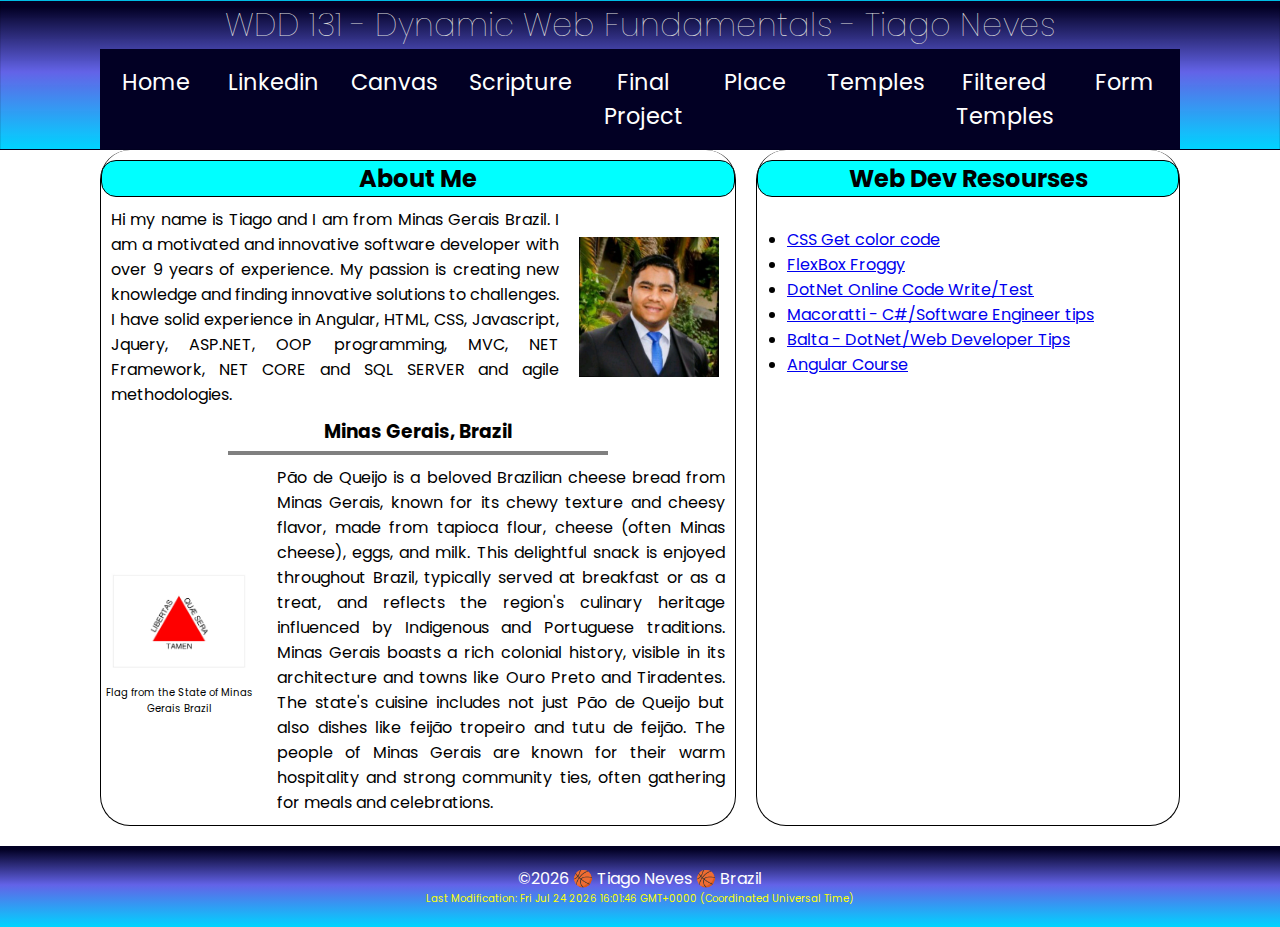
<file: index.html>
<!DOCTYPE html>
<html lang="en-US">

<head>
    <meta charset="utf-8">
    <meta name="viewport" content="width=device-width,initial-scale=1.0">
    <meta name="description"
        content="WDD 131 - Dynamic Web Fundamentals
        Tiago Neves Sousa
        Portifolio">
    <meta name="author" content="Tiago Neves Sousa">
    <link rel="stylesheet" href="styles/base.css">
    <link rel="preconnect" href="https://fonts.googleapis.com">
    <link rel="preconnect" href="https://fonts.gstatic.com" crossorigin>
    <link href="https://fonts.googleapis.com/css2?family=Noto+Serif:ital,wght@0,100..900;1,100..900&family=Oswald:wght@200..700&family=Poppins:ital,wght@0,400;1,100;1,700&family=Source+Code+Pro:ital,wght@0,200..900;1,200..900&display=swap" rel="stylesheet">
    
    <script defer src="scripts/getdates.js"></script>
    <title>WDD 131 - Dynamic Web Fundamentals - Tiago Neves</title>
</head>
<body>
    <header>
        <h1>WDD 131 - Dynamic Web Fundamentals - Tiago Neves</h1>
        
        <nav>
            <ul>
                <li><a href="index.html">Home</a></li>
                <li><a href="https://www.linkedin.com/in/tiago--neves/" target="_blank">Linkedin</a></li>
                <li><a href="https://byupw.instructure.com/"  target="_blank">Canvas</a></li>
                <li><a href="https://www.churchofjesuschrist.org/study/scriptures/bofm/1-ne/3?lang=eng&id=p7#p7"  target="_blank">Scripture</a></li>
                <li><a href="project/siteplan/siteplan.html">Final Project</a></li>
                <li><a href="place.html">Place</a></li>
                <li><a href="temples.html">Temples</a></li>
                <li><a href="filtered-temples.html">Filtered Temples</a></li>
                <li><a href="form.html">Form</a></li>
            </ul>
            
        </nav>
    </header>
    <main>
        <section class="card">
           <h2>About Me</h2>
            <div class="body-card">
                <div class="aboutme">
                    <p>
                        Hi my name is Tiago and I am from Minas Gerais Brazil.
                        I am a motivated and innovative software developer with over 9 years of experience. My passion is creating new knowledge and finding innovative solutions to challenges. 
                        I have solid experience in Angular, HTML, CSS, Javascript, Jquery, ASP.NET, OOP programming, MVC, NET Framework, NET CORE and SQL SERVER and agile methodologies.           
                     </p>
                     <img src="images/capa-perfil.webp" alt="Profile Picture"/>
                </div>
                <div class="myhomestate">
                    <h3>Minas Gerais, Brazil</h3>
                      <div class="line"></div> 
                        <div class="body">
                            <figure>
                                <img src="images/mg-br.webp" alt="Minas Gerais Brazilian State Flag">
                                <figcaption>Flag from the State of Minas Gerais Brazil</figcaption>
                            </figure>
                            
                                <p>
                                    Pão de Queijo is a beloved Brazilian cheese bread from Minas Gerais, known for its chewy texture and cheesy flavor, made from tapioca flour, cheese (often Minas cheese), eggs, and milk. This delightful snack is enjoyed throughout Brazil, typically served at breakfast or as a treat, and reflects the region's culinary heritage influenced by Indigenous and Portuguese traditions.
                                    Minas Gerais boasts a rich colonial history, visible in its architecture and towns like Ouro Preto and Tiradentes. The state's cuisine includes not just Pão de Queijo but also dishes like feijão tropeiro and tutu de feijão.
                                    The people of Minas Gerais are known for their warm hospitality and strong community ties, often gathering for meals and celebrations. 
                                </p>
                        </div>
                </div>
            </div>
        </section>
        <section class="card">
            <div class="head-card"><h2>Web Dev Resourses</h2></div>
            <div class="body-card-web-resources">
                <ul>
                    <li><a target="_blank" href="https://cssgradient.io/">CSS Get color code</a></li>
                    <li><a target="_blank" href="https://flexboxfroggy.com/">FlexBox Froggy</a></li>
                    <li><a target="_blank" href="https://dotnetfiddle.net/">DotNet Online Code Write/Test</a></li>
                    <li><a target="_blank" href="https://macoratti.com.br/">Macoratti - C#/Software Engineer tips</a></li>
                    <li><a target="_blank" href="https://balta.io/">Balta - DotNet/Web Developer Tips</a></li>
                    <li><a target="_blank" href="https://loiane.training/">Angular Course</a></li>
                </ul>
            </div>
        </section>
    </main>
    <footer>
        <p>©<span id="currentyear"></span> 🏀 Tiago Neves 🏀 Brazil</p>
        <div id="lastModified">Last Modification: </div>
    </footer>
</body>
</html>
</file>
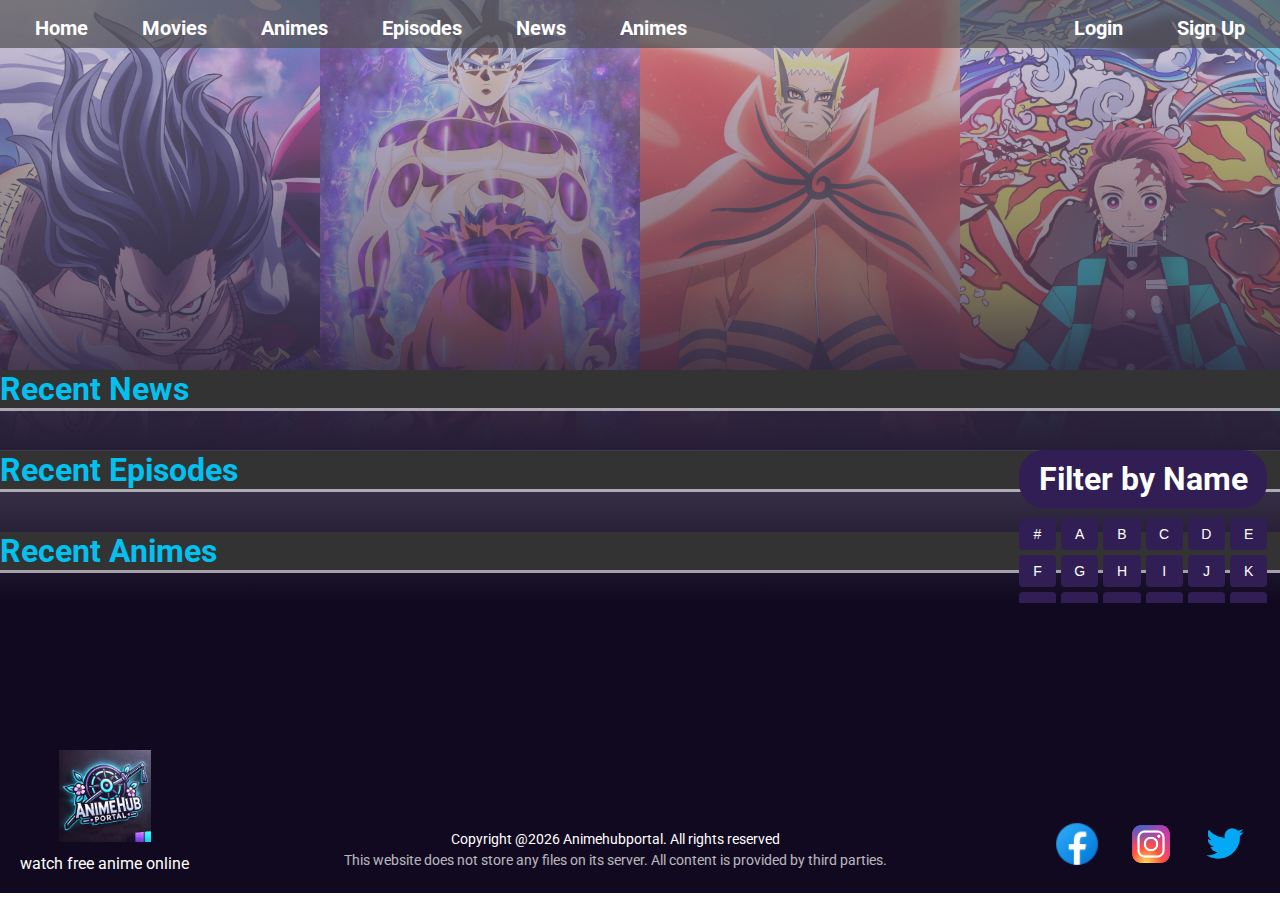
<file: project/index.html>
<!DOCTYPE html>
<html lang="en-US">

<head>
    <meta charset="utf-8">
    <meta name="viewport" content="width=device-width,initial-scale=1.0">
    <meta name="description" content="Anime Hub Portal">
    <meta name="author" content="Tiago Neves Sousa">
    <link rel="stylesheet" href="styles/base.css">
    <link rel="preconnect" href="https://fonts.googleapis.com">
    <link rel="preconnect" href="https://fonts.gstatic.com" crossorigin>
    <link
        href="https://fonts.googleapis.com/css2?family=Oswald:wght@200..700&family=Roboto:ital,wght@0,100..900;1,100..900&display=swap"
        rel="stylesheet">

    <meta property="og:title" content="Anime Hub Portal - Home">
    <meta property="og:description" content="Explore the ultimate Anime Hub Portal! Discover trending anime, watch trailers, and stay updated with the latest anime news.">
    <meta property="og:image" content="https://raw.githubusercontent.com/tiagorockman/wdd131/refs/heads/main/project/images/logo.webp">
    <meta property="og:url" content="https://tiagorockman.github.io/wdd131/project/index.html">
    <meta property="og:type" content="website">
    <meta property="og:site_name" content="Anime Hub Portal">

    <meta name="twitter:card" content="summary_large_image">
    <meta name="twitter:title" content="Anime Hub Portal - Home">
    <meta name="twitter:description" content="Your gateway to the anime universe! Stay updated with the latest anime news, watch trailers, and explore your favorite series.">
    <meta name="twitter:image" content="https://raw.githubusercontent.com/tiagorockman/wdd131/refs/heads/main/project/images/logo.webp">
    <meta name="twitter:site" content="@homeportalhub">
    <meta name="twitter:creator" content="@homeportalhub">

    <script type="module" src="scripts/base.js"></script>
    <title>Anime Hub Portal - Home</title>
</head>

<body>
    <header>
        <nav>
            <div class="nav-links">
                <ul class="navigation">
                    <li><a href="index.html">Home</a></li>
                    <li><a href="">Movies</a></li>
                    <li><a href="anime.html">Animes</a></li>
                    <li><a href="episodes.html">Episodes</a></li>
                    <li><a href="">News</a></li>
                    <li><a href="">Animes</a></li>
                </ul>

                <div class="auth-links">
                    <a href="" class="btn">Login</a>
                    <a href="" class="btn signup">Sign Up</a>
                </div>
            </div>
            <div class="hamburger" id="menu"></div>

            <div class="banner">
                <img id="banner1" src="images/banner1.jpg" alt="Banner 1">
                <img id="banner2" src="images/banner2.jpg" alt="Banner 2">
                <img id="banner3" src="images/banner3.jpg" alt="Banner 3">
            </div>
        </nav>
    </header>
    <main>
        <section class="content">
            <!-- RECENT NEWS -->
            <section class="recent-news">
                <h2>Recent News</h2>
                <div class="separator"></div>
                <div class="news-container">
                </div>
            </section>

            <!-- RECENT EPISODES -->
            <section class="recent-episodes">
                <h2>Recent Episodes</h2>
                <div class="separator"></div>
                <div class="episodes-container">
                </div>
            </section>

            <!-- RECENT ANIMES -->
            <section class="recent-animes">
                <h2>Recent Animes</h2>
                <div class="separator"></div>
                <div class="animes-container">
                </div>
            </section>

            <div class="filter-container">
                <h3>Filter by Name</h3>
                <div class="alphabet-nav">
                    <button>#</button>
                    <button>A</button>
                    <button>B</button>
                    <button>C</button>
                    <button>D</button>
                    <button>E</button>
                    <button>F</button>
                    <button>G</button>
                    <button>H</button>
                    <button>I</button>
                    <button>J</button>
                    <button>K</button>
                    <button>L</button>
                    <button>M</button>
                    <button>N</button>
                    <button>O</button>
                    <button>P</button>
                    <button>Q</button>
                    <button>R</button>
                    <button>S</button>
                    <button>T</button>
                    <button>U</button>
                    <button>V</button>
                    <button>W</button>
                    <button>X</button>
                    <button>Y</button>
                    <button>Z</button>
                </div>
            </div>
            
    </main>
    <footer>
        <div class="footer-container">
            <div class="footer-left">
                <img src="images/logo.webp" alt="Website Logo">
                <p>watch free anime online</p>
            </div>

            <div class="footer-center">
                <p>Copyright @<span id="currentyear"></span> Animehubportal. All rights reserved</p>
                <p class="disclaimer">This website does not store any files on its server. All content is provided by
                    third parties.</p>
            </div>

            <div class="footer-right">
                <a href="https://facebook.com" target="_blank">
                    <img loading="lazy" src="images/facebook.png" alt="Facebook">
                </a>
                <a href="https://instagram.com" target="_blank">
                    <img loading="lazy" src="images/insta.png" alt="Instagram">
                </a>
                <a href="https://twitter.com" target="_blank">
                    <img loading="lazy" src="images/x.png" alt="Twitter">
                </a>
            </div>
        </div>
    </footer>
    
</body>

</html>
</file>
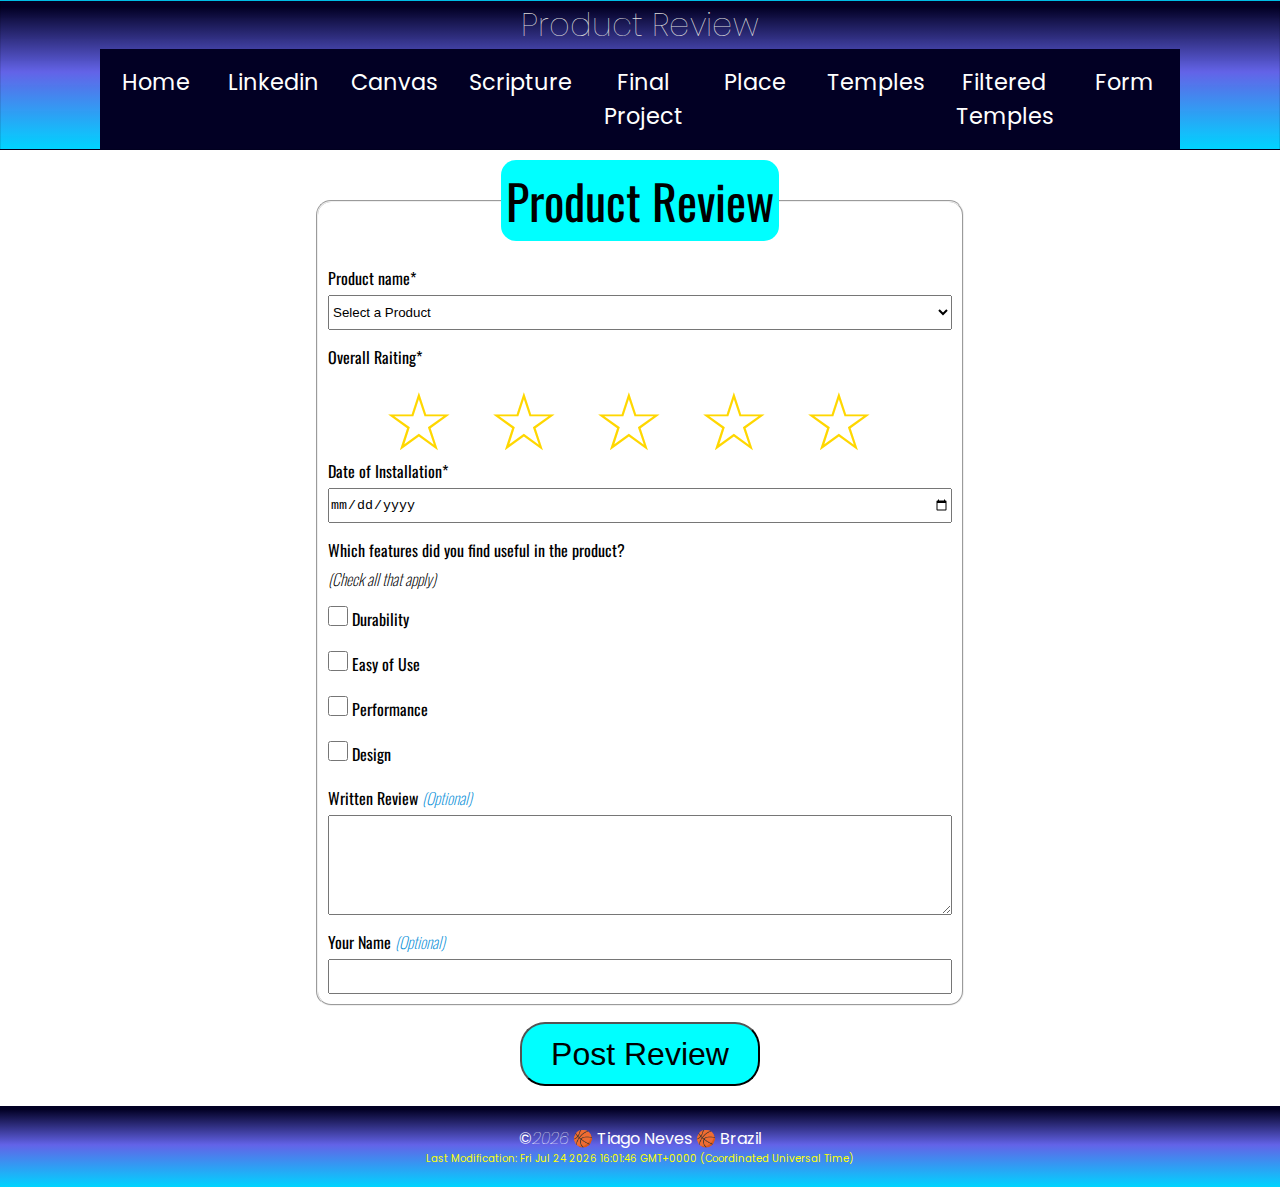
<file: form.html>
<!DOCTYPE html>
<html lang="en-US">

<head>
    <meta charset="utf-8">
    <meta name="viewport" content="width=device-width,initial-scale=1.0">
    <meta name="description"
        content="WDD 131 - Dynamic Web Fundamentals
        Tiago Neves Sousa
        Portifolio">
    <meta name="author" content="Tiago Neves Sousa">
    <link rel="stylesheet" href="styles/base.css">
    <link rel="stylesheet" href="styles/form.css">
    <link rel="preconnect" href="https://fonts.googleapis.com">
    <link rel="preconnect" href="https://fonts.gstatic.com" crossorigin>
    <link href="https://fonts.googleapis.com/css2?family=Noto+Serif:ital,wght@0,100..900;1,100..900&family=Oswald:wght@200..700&family=Poppins:ital,wght@0,400;1,100;1,700&family=Source+Code+Pro:ital,wght@0,200..900;1,200..900&display=swap" rel="stylesheet">
    
    <script defer src="scripts/getdates.js"></script>
    <script defer src="scripts/form.js"></script>
    <title>WDD 131 - Dynamic Web Fundamentals | Form - Tiago Neves</title>
</head>
<body>
    <header>
        <h1>Product Review</h1>
        <nav>
            <ul>
                <li><a href="index.html">Home</a></li>
                <li><a href="https://www.linkedin.com/in/tiago--neves/" target="_blank">Linkedin</a></li>
                <li><a href="https://byupw.instructure.com/"  target="_blank">Canvas</a></li>
                <li><a href="https://www.churchofjesuschrist.org/study/scriptures/bofm/1-ne/3?lang=eng&id=p7#p7"  target="_blank">Scripture</a></li>
                <li><a href="project/siteplan/siteplan.html">Final Project</a></li>
                <li><a href="place.html">Place</a></li>
                <li><a href="temples.html">Temples</a></li>
                <li><a href="filtered-temples.html">Filtered Temples</a></li>
                <li><a href="form.html">Form</a></li>
            </ul>
            
        </nav>
    </header>
    <main>
        <div id="container-form">
            <form method="get" action="review.html" class="form1">
                <fieldset>
                    <legend>Product Review</legend>
                    <label for="product-name">Product name*</label>
                    <select name="product-name" id="product-name" tabindex="1" required>
                        <option disabled selected value="">Select a Product</option>
                        <!--We are going to add more through Javascript-->
                    </select>
                    <label>Overall Raiting*</label>
                    <div class="stars">
                        <input tabindex="2" type="radio" id="fivestars" name="stars" value="1" required>
                        <label tabindex="2"  for="fivestars"></label>
                        <input tabindex="2" type="radio" id="fourstars" name="stars" value="1" required>
                        <label tabindex="2" for="fourstars"></label>
                        <input tabindex="2" type="radio" id="threestars" name="stars" value="1" required>
                        <label tabindex="2" for="threestars"></label>
                        <input tabindex="2" type="radio" id="twostars" name="stars" value="1" required>
                        <label tabindex="2" for="twostars"></label>
                        <input tabindex="2" type="radio" id="onestar" name="stars" value="1" required>
                        <label tabindex="2" for="onestar"></label>
                    </div>
                    <label for="date-of-installation">Date of Installation*</label>
                    <input tabindex="3" type="date" name="date-of-installation" id="date-of-installation" required>
                    <label>Which features did you find useful in the product?</label>
                    <span>(Check all that apply)</span>
                    <label><input tabindex="4" type="checkbox" name="durability" value="yes"> Durability</label>
                    <label><input tabindex="4" type="checkbox" name="easy-of-use" value="yes"> Easy of Use</label>
                    <label><input tabindex="4" type="checkbox" name="performance" value="yes"> Performance</label>
                    <label><input tabindex="4" type="checkbox" name="design" value="yes"> Design</label>
                    <label for="written-review">Written Review <span class="optional"></span></label>
                    <textarea tabindex="5" id="written-review" name="written-review"></textarea>

                    <label for="user-name">Your Name <span class="optional"></span></label>
                    <input tabindex="5" type="text" id="user-name" name="user-name">
                </fieldset>
                <div class="submit-button">
                    <input tabindex="6" type="submit" value="Post Review">
                </div>
            </form>

        </div>
    </main>
    <footer>
        <p>©<span id="currentyear"></span> 🏀 Tiago Neves 🏀 Brazil</p>
        <div id="lastModified">Last Modification: </div>
    </footer>
</body>
</html>
</file>
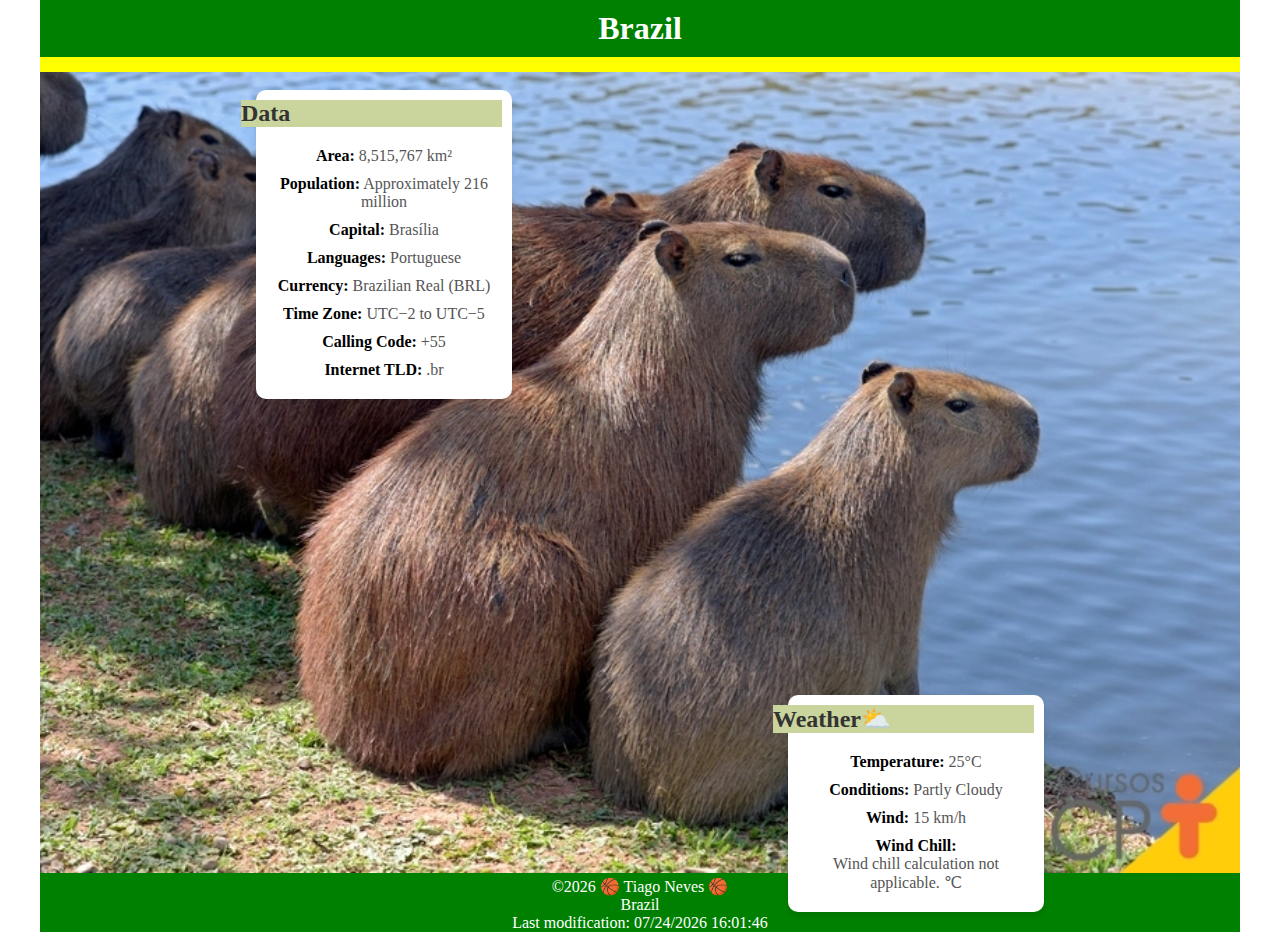
<file: place.html>
<!DOCTYPE html>
<html lang="en-US">

<head>
    <meta charset="utf-8">
    <meta name="viewport" content="width=device-width,initial-scale=1.0">
    <meta name="description"
        content="WDD 131 - Dynamic Web Fundamentals
        Tiago Neves Sousa
        Place">
    <meta name="author" content="Tiago Neves Sousa">
    <link rel="stylesheet" href="styles/place.css">
    <link rel="stylesheet" href="styles/place_large.css">
    <link rel="preconnect" href="https://fonts.googleapis.com">
    <link rel="preconnect" href="https://fonts.gstatic.com" crossorigin>
    <link href="https://fonts.googleapis.com/css2?family=Noto+Serif:ital,wght@0,100..900;1,100..900&family=Oswald:wght@200..700&family=Poppins:ital,wght@0,400;1,100;1,700&family=Source+Code+Pro:ital,wght@0,200..900;1,200..900&display=swap" rel="stylesheet">
    
    <script defer src="scripts/place.js"></script>
    <title>WDD 131 - Dynamic Web Fundamentals - Tiago Neves</title>
</head>
<body>
    <header>
        <div>
            <h1>Brazil</h1>
        </div>
    </header>
    <main>
        <section class="hero">
            
            <picture>
                <source media="(min-width: 1000px)" srcset="images/place-page/capivara-large.webp">
  
              <img src="images/place-page/capivara-small.webp" alt="Capibara">
              </picture>
        </section>
        <section class="data">
            <div class="card-data">
                <h2>Data</h2>
               
                <div class="data-item"><span>Area:</span> 8,515,767 km²</div>
                <div class="data-item"><span>Population:</span> Approximately 216 million</div>
                <div class="data-item"><span>Capital:</span> Brasília</div>
                <div class="data-item"><span>Languages:</span> Portuguese</div>
                <div class="data-item"><span>Currency:</span> Brazilian Real (BRL)</div>
                <div class="data-item"><span>Time Zone:</span> UTC−2 to UTC−5</div>
                <div class="data-item"><span>Calling Code:</span> +55</div>
                <div class="data-item"><span>Internet TLD:</span> .br</div>
              </div>
              <div class="card-data wheather-card">
                <h2>Weather</h2>
                <div class="weather">
                    <img src="images/place-page/weather.svg" alt="Weather">
                </div>
                <div class="data-item"><span>Temperature:</span> 25°C</div>
                <div class="data-item"><span>Conditions:</span> Partly Cloudy</div>
                <div class="data-item"><span>Wind:</span> 15 km/h</div>
                <div class="data-item"><span>Wind Chill:</span><p id="windchill"></p></div>
              </div>
        </section>
    </main>
    <footer>
        <p>©<span id="currentyear"></span> 🏀 Tiago Neves 🏀</p> 
        <p>Brazil</p>
        <div id="lastmodified">Last Modification: </div>
    </footer>
</body>
</html>
</file>
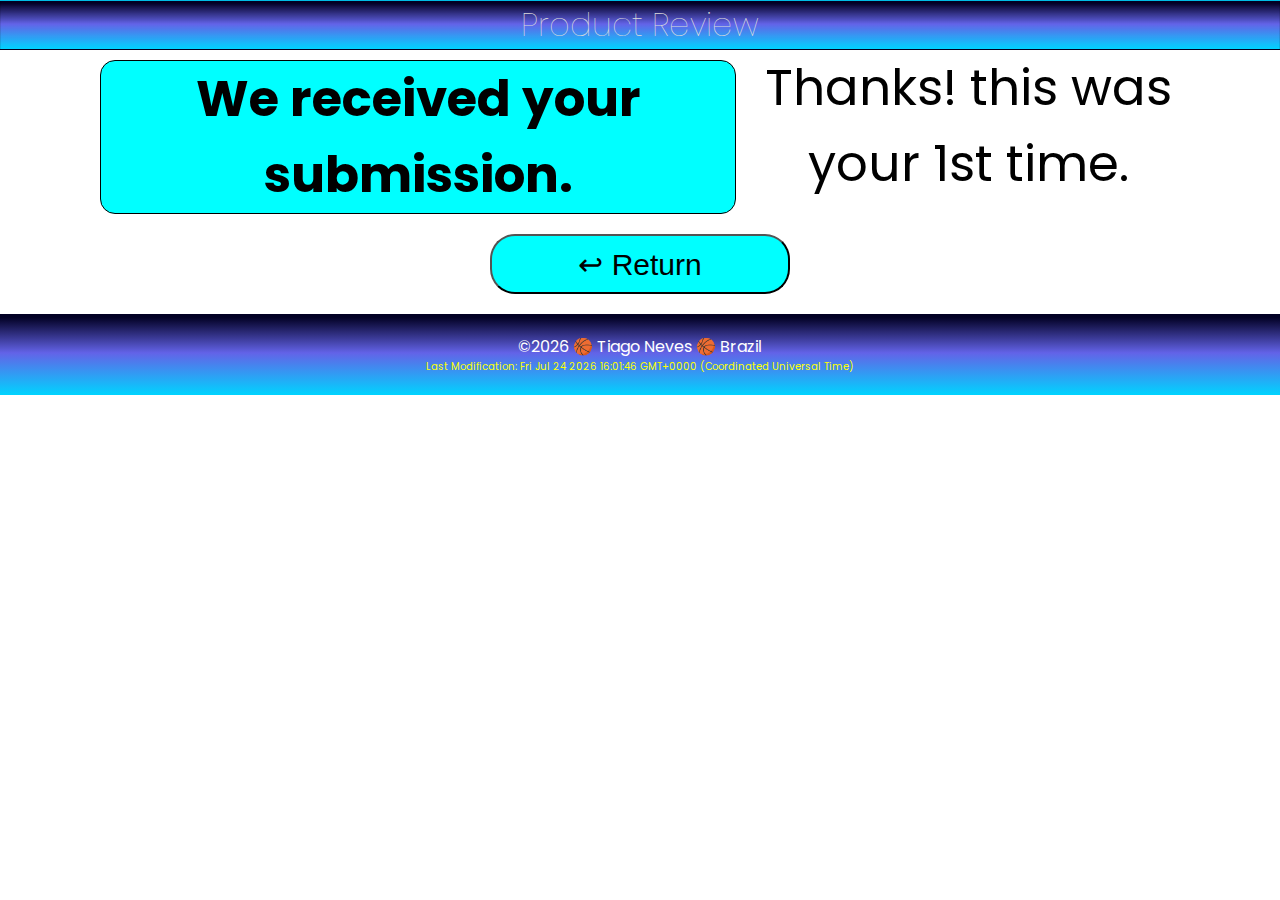
<file: review.html>
<!DOCTYPE html>
<html lang="en-US">

<head>
    <meta charset="utf-8">
    <meta name="viewport" content="width=device-width,initial-scale=1.0">
    <meta name="description"
        content="WDD 131 - Dynamic Web Fundamentals
        Tiago Neves Sousa
        Portifolio">
    <meta name="author" content="Tiago Neves Sousa">
    <link rel="stylesheet" href="styles/base.css">
    <link rel="stylesheet" href="styles/review.css">
    <link rel="preconnect" href="https://fonts.googleapis.com">
    <link rel="preconnect" href="https://fonts.gstatic.com" crossorigin>
    <link href="https://fonts.googleapis.com/css2?family=Noto+Serif:ital,wght@0,100..900;1,100..900&family=Oswald:wght@200..700&family=Poppins:ital,wght@0,400;1,100;1,700&family=Source+Code+Pro:ital,wght@0,200..900;1,200..900&display=swap" rel="stylesheet">
    
    <script defer src="scripts/getdates.js"></script>
    <script defer src="scripts/review.js"></script>
    <title>WDD 131 - Dynamic Web Fundamentals | Review Feedback - Tiago Neves</title>
</head>
<body>
    <header>
        <h1>Product Review</h1>
    </header>
    <main>
        <section class="result-message">
            <h2>We received your submission.</h2>
            <p id="count"></p>
        </section>
        <section class="button-return"> 
            <a href="form.html">
                <button action>↩ Return</button>
            </a>
        </section>
    </main>
    <footer>
        <p>©<span id="currentyear"></span> 🏀 Tiago Neves 🏀 Brazil</p>
        <div id="lastModified">Last Modification: </div>
    </footer>
</body>
</html>
</file>
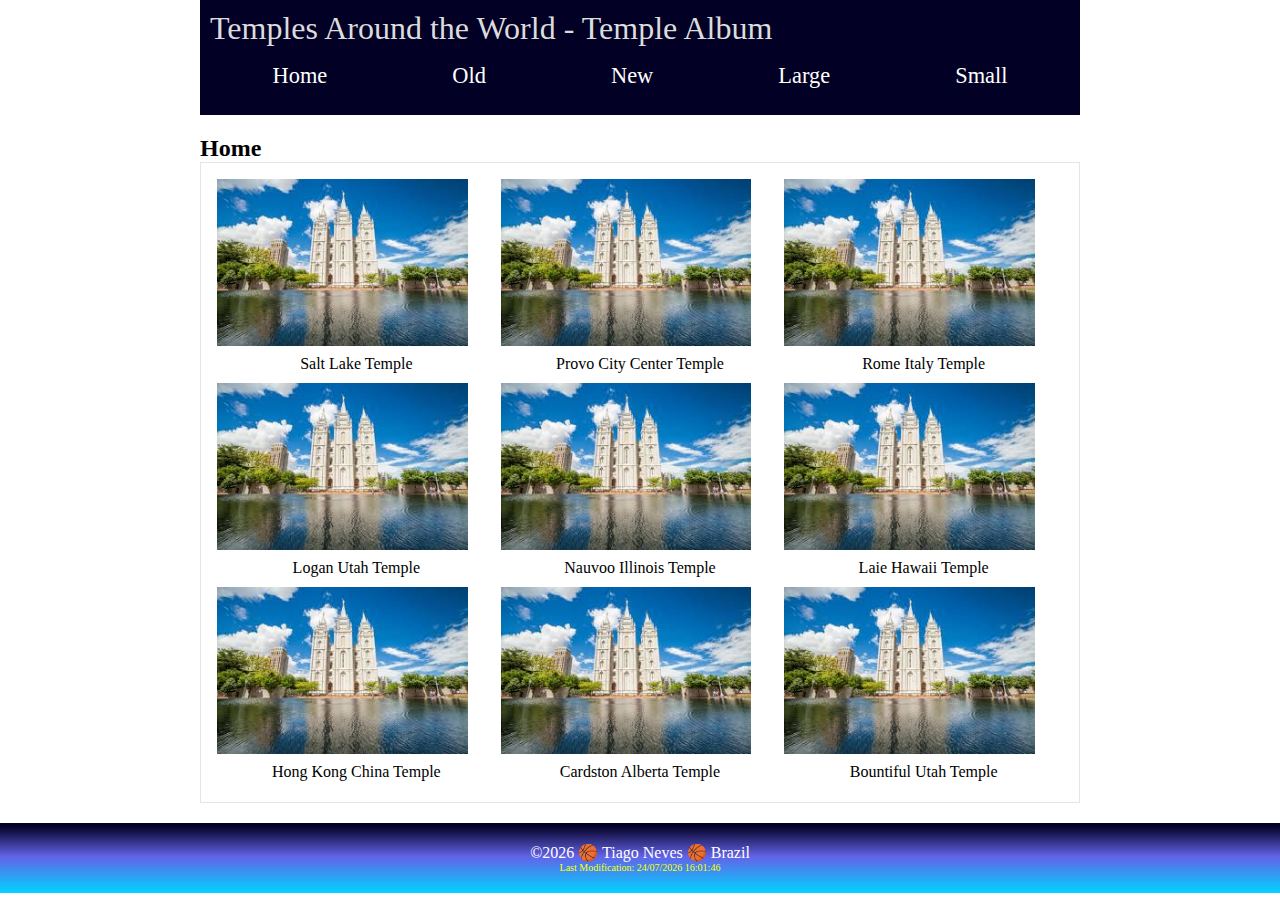
<file: temples.html>
<!DOCTYPE html>
<html lang="en-US">
<head>
    <meta charset="utf-8">
    <meta name="viewport" content="width=device-width,initial-scale=1.0">
    <title>WDD 131 - Dynamic Web Fundamentals - Temples Around the World</title>
    <meta name="description" content="WDD 131 - Temples of The Church of Jesus Christ of Latter Day Saints around the World.">
    <meta name="author" content="Tiago Neves Sousa">
    <link rel="preconnect" href="https://fonts.googleapis.com">
    <link rel="preconnect" href="https://fonts.gstatic.com" crossorigin>
    <link href="https://fonts.googleapis.com/css2?family=Roboto&display=swap" rel="stylesheet">
    <link rel="stylesheet" href="styles/temples.css">
    <link rel="stylesheet" href="styles/temples-large.css">
    <script defer src="scripts/temples.js"></script>
</head>
<body>
    <header>
        <h1>Temples Around the World - Temple Album</h1>
        <button type="button" id="menu"></button>
            <nav>
                <ul class="navigation">
                    <li><a href="/temples.html" class="active">Home</a></li>
                    <li><a href="" target="_blank">Old</a></li>
                    <li><a href="" target="_blank">New</a></li>
                    <li><a href="" target="_blank">Large</a></li>
                    <li><a href="" target="_blank">Small</a></li>
                </ul>
                
            </nav>
    </header>
    <main>
        <h2>Home</h2>
        <section class="album">     
        <figure>
            <img src="images/temple.jfif" alt="Salt Lake Temple">
            <figcaption>Salt Lake Temple</figcaption>
          </figure>
          
          <figure>
            <img src="images/temple.jfif" alt="Provo City Center Temple">
            <figcaption>Provo City Center Temple</figcaption>
          </figure>
          
          <figure>
            <img src="images/temple.jfif" alt="Rome Italy Temple">
            <figcaption>Rome Italy Temple</figcaption>
          </figure>
          
          <figure>
            <img src="images/temple.jfif" alt="Logan Utah Temple">
            <figcaption>Logan Utah Temple</figcaption>
          </figure>
          
          <figure>
            <img src="images/temple.jfif" alt="Nauvoo Illinois Temple">
            <figcaption>Nauvoo Illinois Temple</figcaption>
          </figure>
          
          <figure>
            <img src="images/temple.jfif" alt="Laie Hawaii Temple">
            <figcaption>Laie Hawaii Temple</figcaption>
          </figure>
          
          <figure>
            <img src="images/temple.jfif" alt="Hong Kong China Temple">
            <figcaption>Hong Kong China Temple</figcaption>
          </figure>
          
          <figure>
            <img src="images/temple.jfif" alt="Cardston Alberta Temple">
            <figcaption>Cardston Alberta Temple</figcaption>
          </figure>
          
          <figure>
            <img src="images/temple.jfif" alt="Bountiful Utah Temple">
            <figcaption>Bountiful Utah Temple</figcaption>
          </figure>
        </section>
    </main>
    <footer> 
        <p>©<span id="currentyear"></span> 🏀 Tiago Neves 🏀 Brazil</p>
        <div id="lastModified">Last Modification: </div>
    </footer>
</body>
</html>
</file>
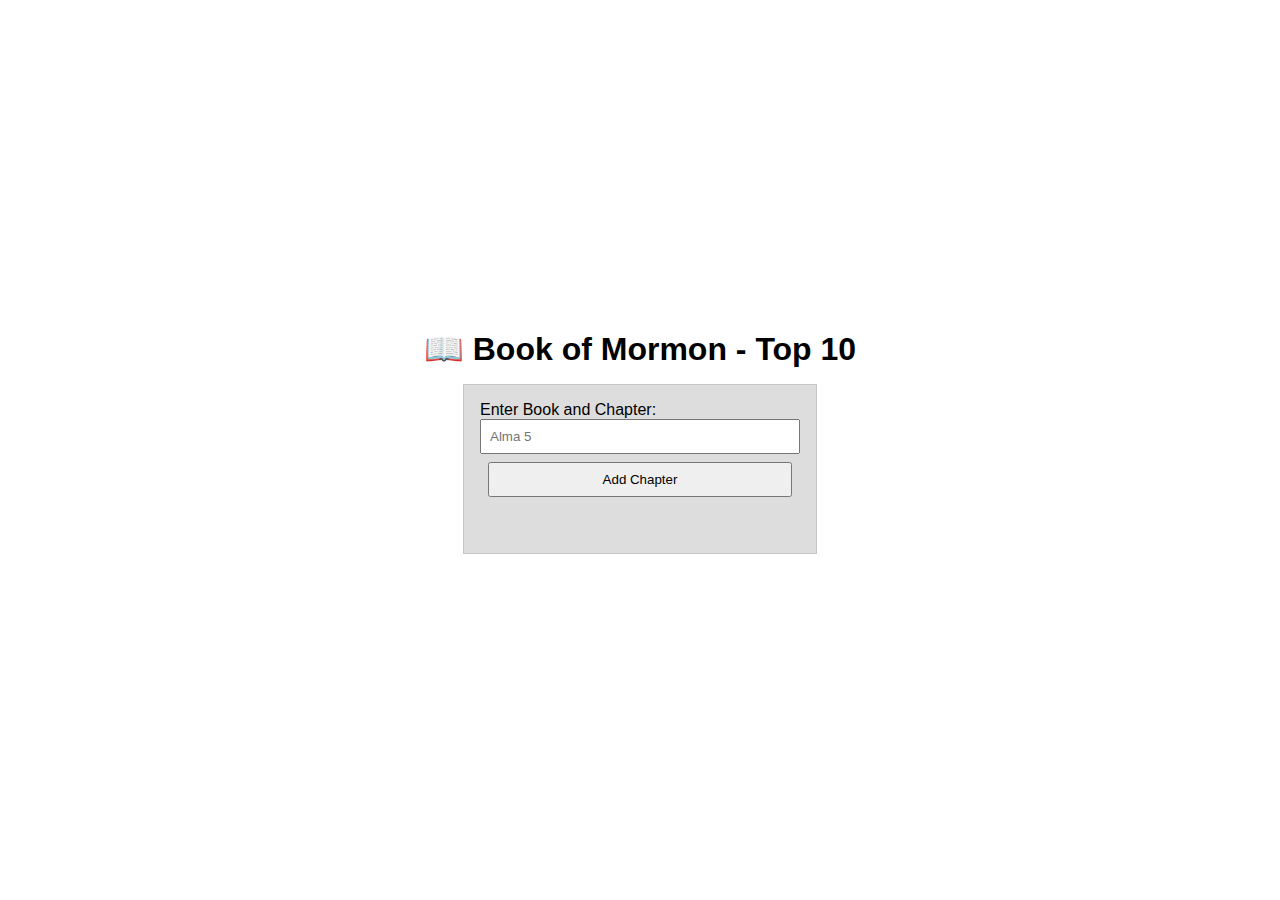
<file: week02/bom.html>
<!DOCTYPE html>
<html lang="en-US">
<head>
    <meta charset="utf-8">
    <meta name="viewport" content="width=device-width,initial-scale=1.0">
    <title>WDD 131 - Dynamic Web Fundamentals - Book of Mormon Top 10</title>
    <meta name="description" content="WDD 131 - DOM manage Activity.">
    <meta name="author" content="Tiago Neves Sousa">
    <link rel="preconnect" href="https://fonts.googleapis.com">
    <link rel="preconnect" href="https://fonts.gstatic.com" crossorigin>
    <link href="https://fonts.googleapis.com/css2?family=Roboto&display=swap" rel="stylesheet">
    <link rel="stylesheet" href="styles/bom.css">
    <script defer src="scripts/bom.js"></script>
</head>
<body>
    <header>
        <h1>📖 Book of Mormon - Top 10</h1>
    </header>
    <main>
        <label for="favchap">Enter Book and Chapter: </label>
        <input type="text" id="favchap" placeholder="Alma 5">
        <button type="submit">Add Chapter</button>
        <ul id="list"></ul>
    </main>
    <footer></footer>
</body>
</html>
</file>
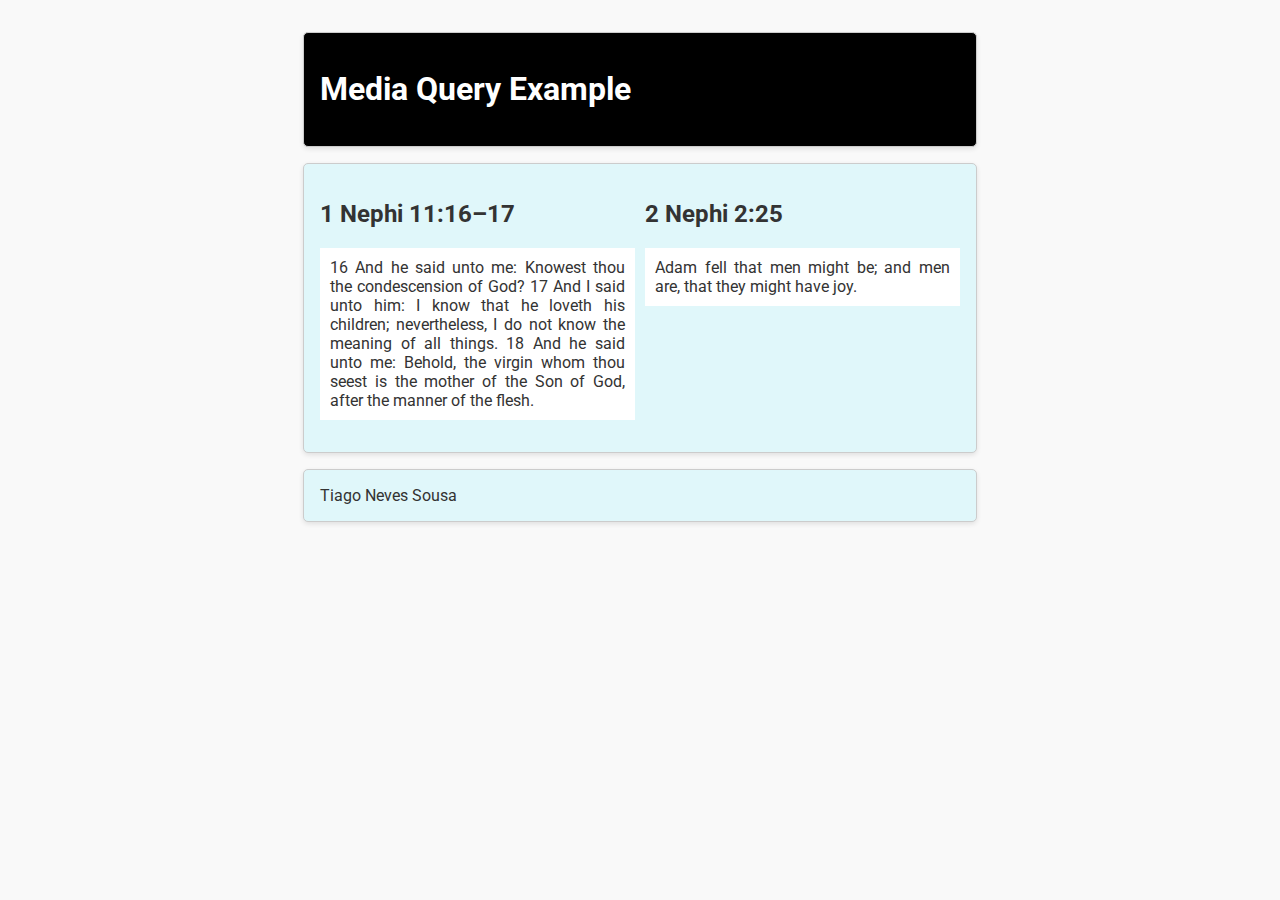
<file: week02/media-query.html>
<!DOCTYPE html>
<html lang="en-US">

<head>
    <meta charset="utf-8">
    <meta name="viewport" content="width=device-width,initial-scale=1.0">
    <title>WDD 131 - Dynamic Web Fundamentals - Media Query Example</title>
    <meta name="description" content="WDD 131 - Media Query Learning Activity example page.">
    <meta name="author" content="Tiago Neves Sousa">
    <link rel="preconnect" href="https://fonts.googleapis.com">
    <link rel="preconnect" href="https://fonts.gstatic.com" crossorigin>
    <link href="https://fonts.googleapis.com/css2?family=Roboto&display=swap" rel="stylesheet">
    <link rel="stylesheet" href="styles/media-query.css">
    <link rel="stylesheet" href="styles/media-query-large.css">
</head>
<body>
    <header>
        <h1>Media Query Example</h1>
    </header>
    <main>
        <section>
            <h2>1 Nephi 11:16–17</h2>
            <p>16 And he said unto me: Knowest thou the condescension of God? 17 And I said unto him: I know that he loveth his children; nevertheless, I do not know the meaning of all things. 18 And he said unto me: Behold, the virgin whom thou seest is the mother of the Son of God, after the manner of the flesh.</p>
        </section>
        <section>
            <h2>2 Nephi 2:25</h2>
            <p>Adam fell that men might be; and men are, that they might have joy.</p>
        </section>
    </main>
    <footer>Tiago Neves Sousa</footer>
</body>
</html>
</file>
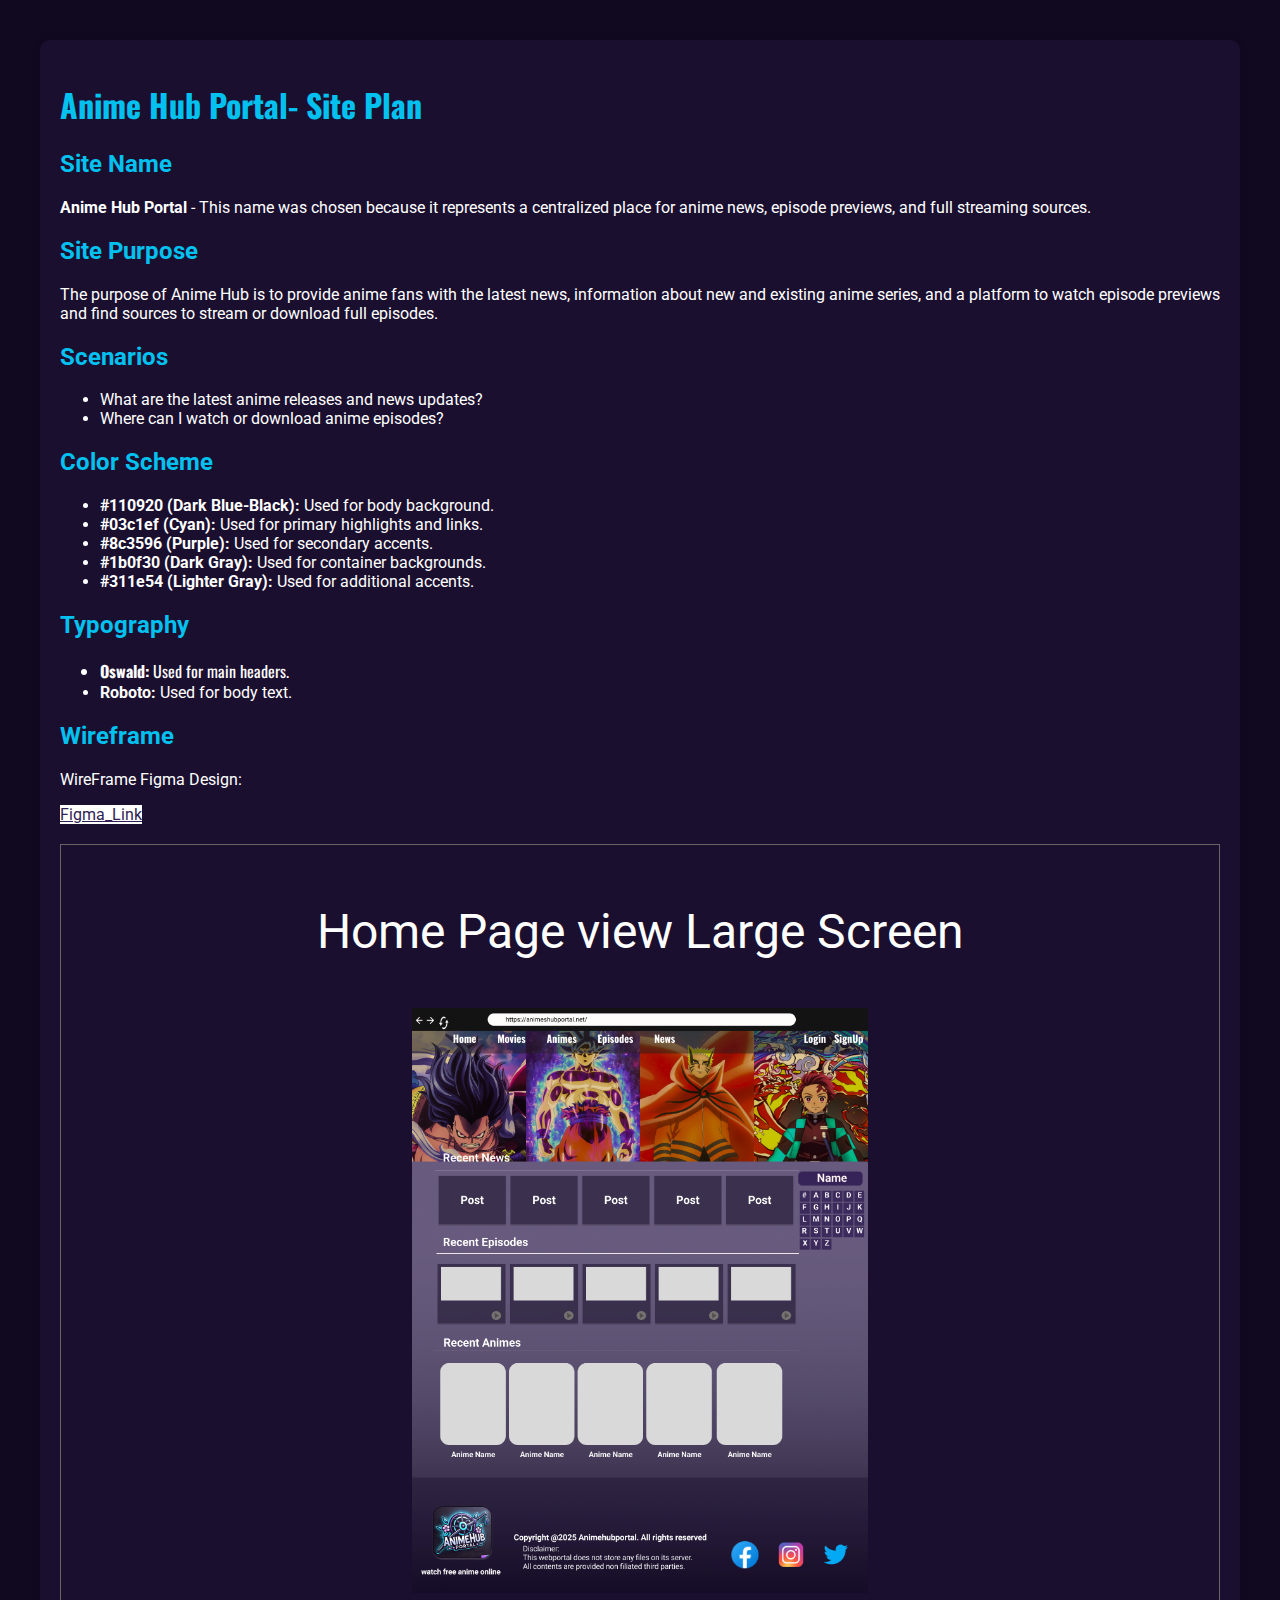
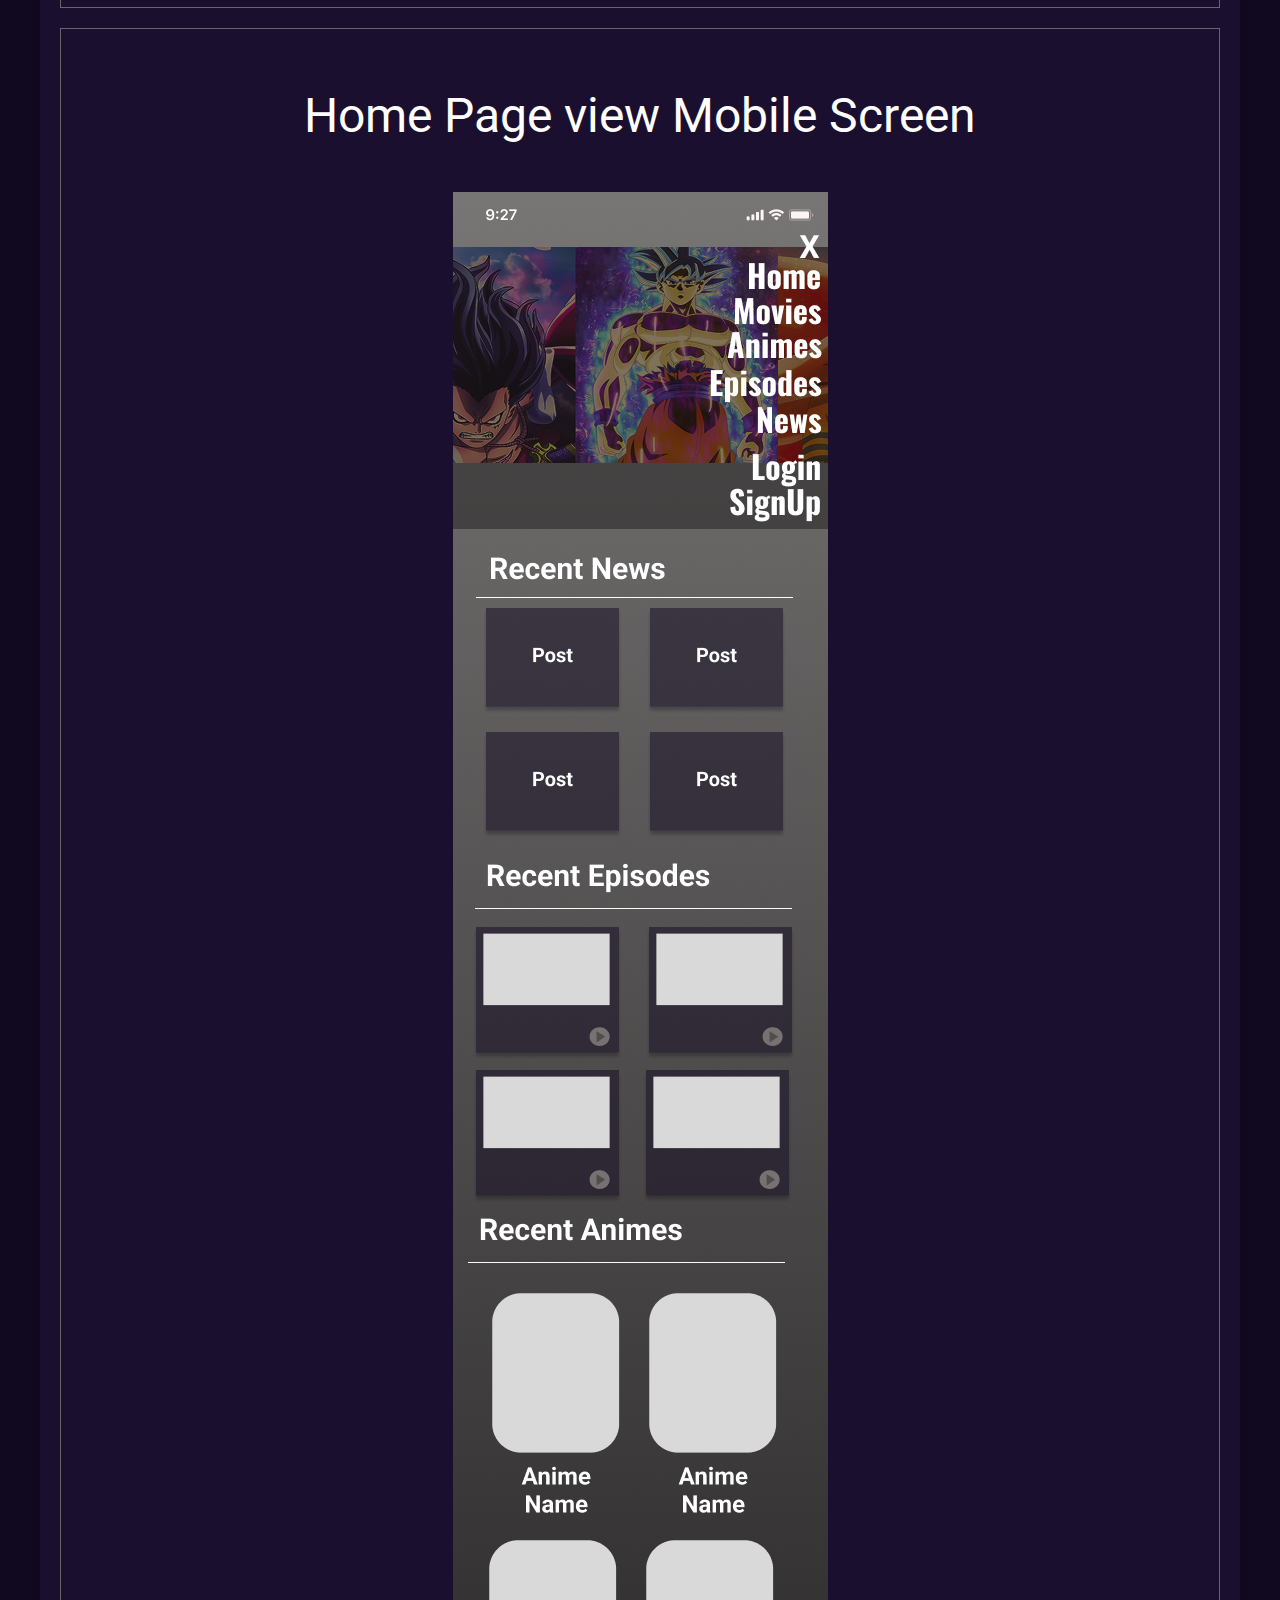
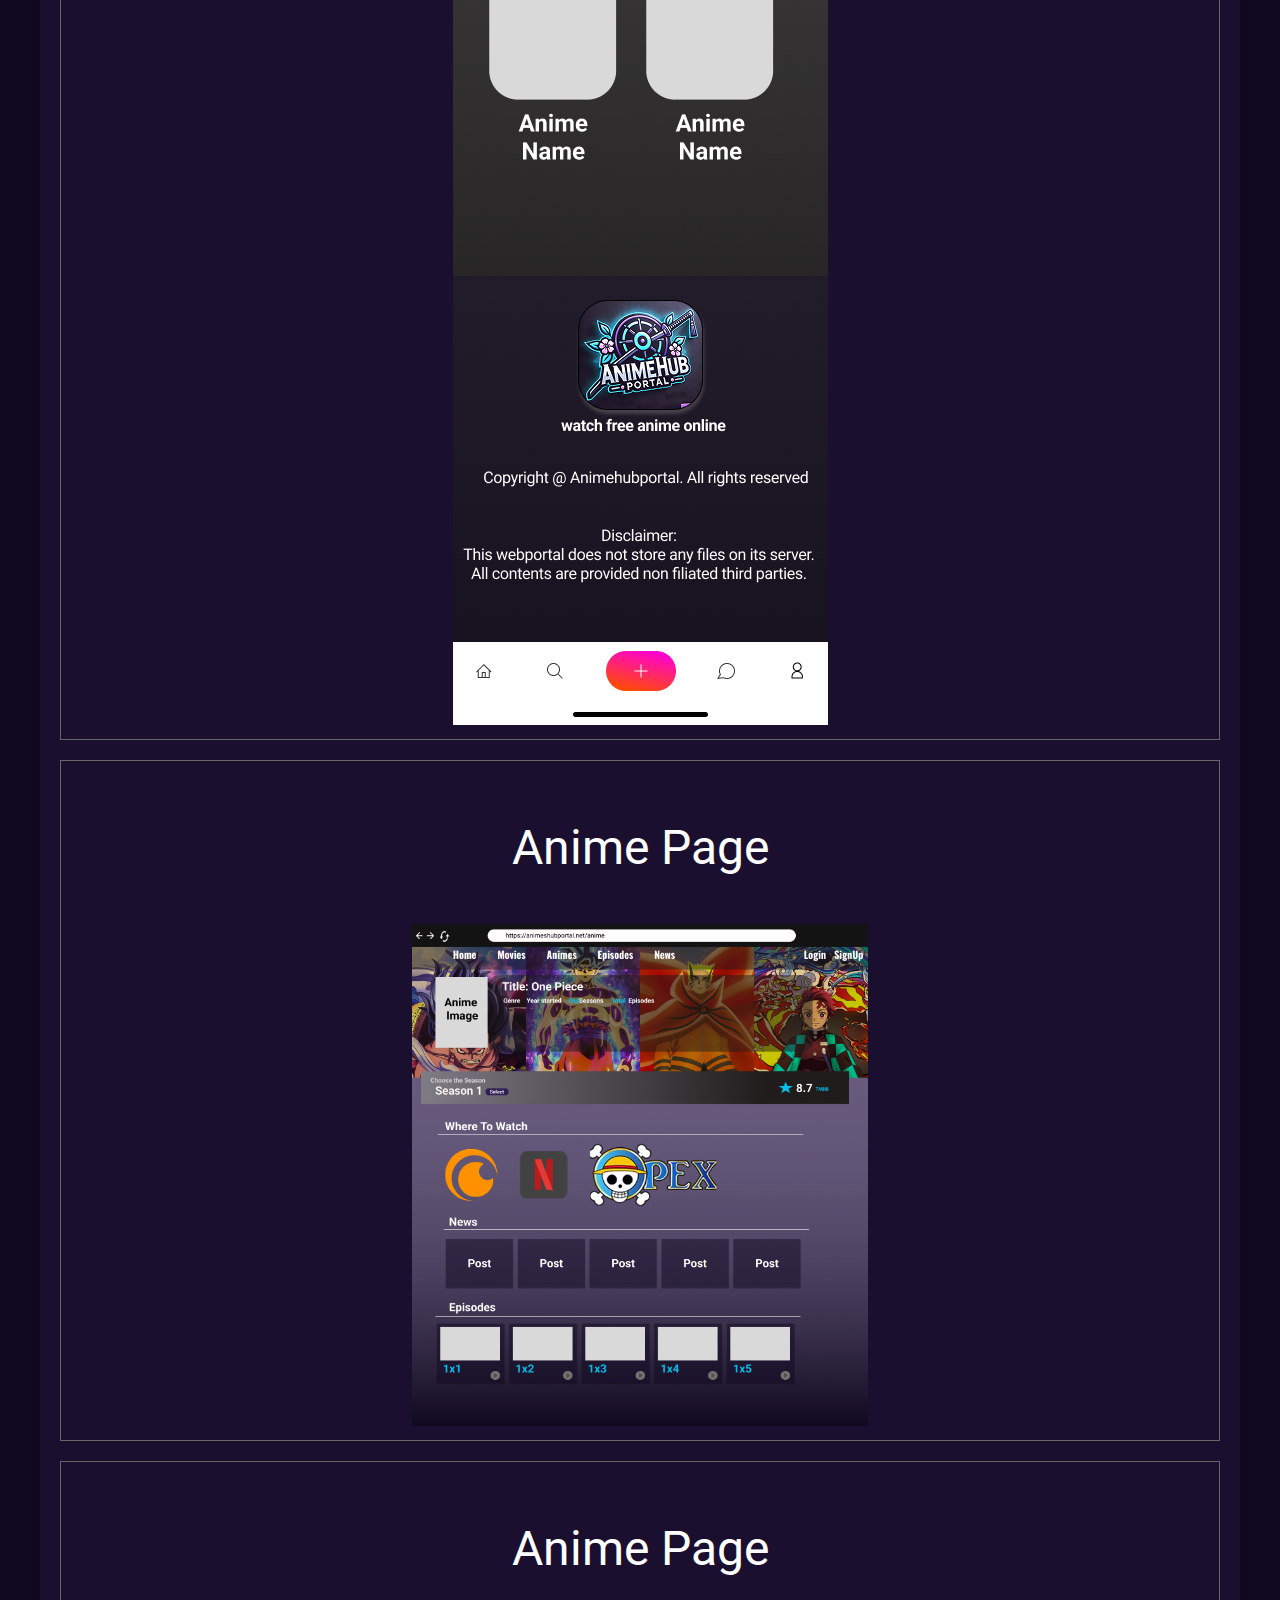
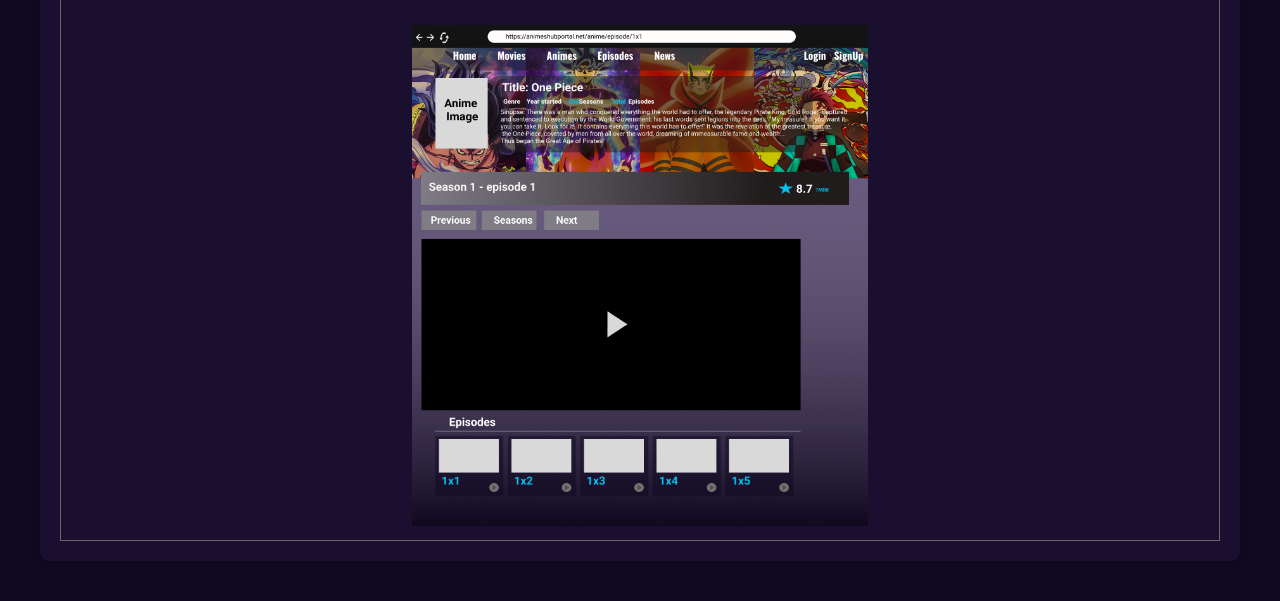
<file: project/siteplan/siteplan.html>
<!DOCTYPE html>
<html lang="en-US">
<head>
    <meta charset="utf-8">
    <meta name="viewport" content="width=device-width,initial-scale=1.0">
    <title>Anime Hub Portal - Site Plan</title>
    <meta name="description" content="Siteplan WebPage about Animes">
    <meta name="author" content="Tiago Neves Sousa">
    <link rel="preconnect" href="https://fonts.googleapis.com">
    <link rel="preconnect" href="https://fonts.gstatic.com" crossorigin>
    <link href="https://fonts.googleapis.com/css2?family=Oswald:wght@200..700&family=Roboto:ital,wght@0,100..900;1,100..900&display=swap" rel="stylesheet">

    <link rel="stylesheet" href="styles/siteplan.css">
</head>
<body>
    <div class="container">
        <h1>Anime Hub Portal- Site Plan</h1>
        
        <h2>Site Name</h2>
        <p><strong>Anime Hub Portal</strong> - This name was chosen because it represents a centralized place for anime news, episode previews, and full streaming sources.</p>
        
        <h2>Site Purpose</h2>
        <p>The purpose of Anime Hub is to provide anime fans with the latest news, information about new and existing anime series, and a platform to watch episode previews and find sources to stream or download full episodes.</p>
        
        <h2>Scenarios</h2>
        <ul>
            <li>What are the latest anime releases and news updates?</li>
            <li>Where can I watch or download anime episodes?</li>
        </ul>
        
        <h2>Color Scheme</h2>
        <ul>
            <li><strong>#110920 (Dark Blue-Black):</strong> Used for body background.</li>
            <li><strong>#03c1ef (Cyan):</strong> Used for primary highlights and links.</li>
            <li><strong>#8c3596 (Purple):</strong> Used for secondary accents.</li>
            <li><strong>#1b0f30 (Dark Gray):</strong> Used for container backgrounds.</li>
            <li><strong>#311e54 (Lighter Gray):</strong> Used for additional accents.</li>
        </ul>
        
        <h2>Typography</h2>
        <ul>
            <li class="oswald"><strong>Oswald:</strong> Used for main headers.</li>
            <li class="roboto"><strong>Roboto:</strong> Used for body text.</li>
        </ul>
        
        <h2>Wireframe</h2>
        <p>WireFrame Figma Design:</p>
        <a href="https://www.figma.com/design/rlLUp1iX4RuxYra5gw3lQ1/Wireframe-Prototype-Animehubportal?node-id=0-1&t=itUXVbrDgIjfPpsI-1">Figma_Link</a>
        <div class="wireframe">
            <p>Home Page view Large Screen</p>
            <img alt="home" src="images/home.png" loading="lazy">
        </div>
        <div class="wireframe">
            <p>Home Page view Mobile Screen</p>
            <img alt="home" src="images/home-mobile.png" loading="lazy">
        </div>
        <div class="wireframe">
            <p>Anime Page</p>
            <img alt="anime" src="images/Animes-page.png" loading="lazy">
        </div>
        <div class="wireframe">
            <p>Anime Page</p>
            <img alt="watch" src="images/Anime-watch.png" loading="lazy">
        </div>
    </div>
</body>
</html>
</file>
<file: styles/base.css>
* {
    margin: 0;
    padding: 0;
    box-sizing: border-box;
}

:root {
    --primary-color: rgb(2, 0, 36);
    --primary-hover-color: #088fd8;
    --secondary-color: #FCBF49;
    --accent1-color: #EAE2B7;
    --accent2-color: #F77F00;

    --heading-font: "Poppins", serif;
    --paragraph-font: 'Oswald', sans-serif;

    --nav-background-color: rgb(2, 0, 36);
    --nav-link-color: White;
    --nav-hover-link-color: #FCBF49;
    --nav-hover-background-color: #eae2b7;
    --max-width: 1080px
}

body {
    font-family: var(--heading-font);
    font-weight: 400;
    margin: 0 auto;
}


h1 {
    font-weight: 100;
}

header {
    background: rgb(2, 0, 36);
    background: linear-gradient(180deg, rgba(2, 0, 36, 1) 4%, rgba(97, 97, 231, 0.9864320728291317) 48%, rgba(0, 212, 255, 1) 100%);
    border: 1px solid rgb(0 0 0 / 0.1);
    margin: 0 auto;
    text-align: center;
}

header h1{
    color: gainsboro;
}

header,
main {
    margin: 0 auto;
}

nav {
    background-color: var(--nav-background-color);
    max-width: var(--max-width);
    margin: 0 auto;
}

nav a {
    display: block;
    color: var(--nav-link-color);
    text-decoration: none;
    padding: 1rem;
    text-align: center;
    font-size: 1.4rem;
}

img{
    width: 90%;
    height: auto;
}

nav ul {
    list-style-type: none;
}

nav li {
    display: inline;
}

nav a:link,
nav a:visited {
    color: var(--nav-link-color);
}

nav a:hover {
    color: var(--nav-hover-link-color);
    background-color: var(--nav-hover-background-color);
}

main {
    display: grid;
    grid-template-columns: 1.5fr 1fr;
    gap: 20px;
    max-width: var(--max-width);

}

.card {
    border: solid 1px black;
    border-top: none;
    border-radius: 30px;
}

section h2 {
    text-align: center;
    background: aqua;
    border-radius: 15px;
    border: solid 1px;
    margin-top: 10px;
}

.body-card p {
    text-align: justify;
    padding: 10px;
}

.aboutme {
    display: grid;
    grid-template-columns: 3fr 1fr;
    gap: 10px;
    align-items: center;
}

.myhomestate h3 {
    text-align: center;
}

.line{
    border: 2px solid gray;
    width: 60%;
    margin: 0px auto;
    margin-top: 5px;
}

.myhomestate img{
    width: 100%;
    height: auto;
    padding: 10px;
}

.myhomestate .body{
    display: grid;
    grid-template-columns: 1fr 3fr;
    gap: 10px;
    align-items: center;
}

.body-card-web-resources{
    padding: 30px;
}

footer{
    padding: 20px;
    margin-top: 20px;
    display: flex;
    flex-direction: column;
    flex-wrap: wrap;
    align-content: center;
    align-items: center;
    background: rgb(2, 0, 36);
    background: linear-gradient(180deg, rgba(2, 0, 36, 1) 4%, rgba(97, 97, 231, 0.9864320728291317) 48%, rgba(0, 212, 255, 1) 100%);
    color: white;
}

figcaption{
    text-align: center;
    font-size: 10px;
}

#lastModified{
    color: yellow;
    font-size: 10px;
}


/* Larger Views ******************************/
@media (min-width: 640px) {
    nav ul {
        display: flex;
    }

    nav ul li {
        flex: 1 1 100%;
    }
}
</file>
<file: project/styles/base.css>
* {
    margin: 0;
    padding: 0;
    box-sizing: border-box;
}

:root {
    --body: #110920;
    --text: #fff;
    --link: #fff;
    --link-hover: #03a1d9;
    --primary: #03c1ef;
    --secondary: #8c3596;
    --tertiary: #666;
    --dark: #000;
    --light: #fff;
    --gray: #1b0f30;
    --gray-light: #311e54;
    --gray-dark: #eee;

    --main-headers-font: "Oswald", serif;
    --body-text: "Roboto", serif;

    --max-width: 1280px;
}

body {
    font-family: var(--body-text);
}

main {
    margin: 0 auto;
    background: linear-gradient(to bottom, rgba(180, 167, 204, 0.5) 0%, var(--body) 100%);
    padding-top: 40vh;
}

.content {
    margin: 0 auto;
    max-width: var(--max-width);
}


.nav-links {
    position: absolute;
    background-color: rgba(78, 77, 78, 0.700);
    height: 3rem;
    width: 100%;
    display: flex;
    justify-content: space-between;
    height: 3rem;
    padding: 1rem 10px;
}

.nav-links li {
    display: inline;
}

.nav-links a {
    color: var(--link);
    text-decoration: none;
    font-size: 20px;
    padding: 8px 25px;
    border-radius: 5px;
    font-weight: bold;

}


.auth-links a {
    text-decoration: none;
}


/* Hamburger Menu */
.hamburger {
    font-size: 30px;
    display: none;
    cursor: pointer;
    color: var(--link);
}

.hamburger::before {
    content: "☰";
}

.hamburger.open::before {
    content: "X";
}

/* when the button is clicked - the open class is toggled (added/removed) */
.open a {
    display: block !important;
}

/* Banner (For Background Visibility) */
.banner {
    position: absolute;
    width: 100vw;
    left: calc(50% - 50vw);
    z-index: -1;
    height: 50%;
    pointer-events: none;
    max-height: 50vh;
}

.banner img {
    position: absolute;
    left: 0;
    top: 0;
    width: 100%;
    height: 100%;
    -o-object-fit: cover;
    object-fit: cover;
    -o-object-position: 50% 20%;
    object-position: 50% 20%;

    z-index: -1;
}

.banner::before {
    position: absolute;
    bottom: 0;
    left: 0;
    content: '';
    background: linear-gradient(var(--body) 0%, rgba(0, 0, 0, 0) 100%);
    height: 10rem;
    box-sizing: border-box;
    min-width: 0;
}

.banner::after {
    content: '';
    position: absolute;
    bottom: 0;
    left: 0;
    width: 100%;
    height: 10rem;
    background: linear-gradient(rgba(0, 0, 0, 0) 0%, var(--body) 100%);
    pointer-events: none;
}

h1 {
    font-family: var(--main-headers-font);
}

h1,
h2 {
    color: var(--primary);
    background-color: #333333;
}

a {
    color: var(--gray-light);
}

section h2 {
    font-size: 2rem;
}

.recent-episodes,
.recent-news,
.recent-animes {
    padding-top: 10px;
}

.news-container,
.episodes-container,
.animes-container {
    display: flex;
    gap: 20px;
    overflow-x: auto;
    padding-bottom: 10px;
    flex-wrap: wrap;
}

.animes-container {
    height: 100%;
    overflow: hidden;
}

.news-card {
    background: linear-gradient(to bottom, rgba(180, 167, 204, 0.5) 0%, var(--body) 100%);
    border-radius: .2rem;
    padding: .5rem;
    -webkit-transition: .2s;
    transition: .2s;
    line-height: 1rem;
    backdrop-filter: blur(10px);
    height: 35vh;
    max-width: 22vh;

}

.news-card::before {
    position: absolute;
    right: .5rem;
    bottom: .6rem;
    line-height: 1;
    opacity: .2;
}


.separator {
    height: 3px;
    width: 100%;
    background: rgba(255, 255, 255, 0.6);
    margin-bottom: 20px;
}

.news-card:hover {
    transform: scale(1.05);
    cursor: pointer;
}

.news-card figure img {
    padding: .7rem;
    width: 100%;
    height: 71%;
    max-height: 30vh;
    -o-object-fit: cover;
    object-fit: contain;
    -webkit-transition: all .4s ease-in-out;
    transition: all .4s ease-in-out;
}

.news-card span {
    position: absolute;
    bottom: 0px;
    font-size: .875rem;
    color: var(--text);
    margin: 1rem;
}

/* Episode Card */

.video-container {
    position: relative;
    width: 270px;
    height: 70%;
}

.video-thumbnail,
.video-iframe {
    width: 100%;
    height: 100%;
    border-radius: 2px;
    background: white;
}

.video-iframe {
    display: none;
    /* Initially hidden */
}

.episode-card {
    position: relative;
    border-radius: 10px;
    overflow: hidden;
    background: rgb(17 9 32 / 50%);
    width: 270px;
    height: 200px;
    display: flex;
    flex-direction: column;
    align-items: center;
    justify-content: flex-end;
}

.episode-card span {
    position: relative;
    z-index: 2;
    color: var(--text);
    font-size: 1rem;
    padding: 1rem;
    text-align: center;
    background: rgba(0, 0, 0, 0.5);
    width: 100%;
}

.episode-card img {
    position: absolute;
    top: 0;
    left: 0;
    width: 100%;
    /* Fill entire width */
    height: 100%;
    /* Fill entire height */
    object-fit: cover;
    /* Ensure it covers the area properly */
    border-radius: 10px;
    z-index: 0;
}

.play-btn {
    position: absolute;
    bottom: 10px;
    right: 10px;
    background: rgba(0, 0, 0, 0.7);
    color: white;
    font-size: 0.785rem;
    width: 2.5rem;
    height: 2.5rem;
    display: flex;
    align-items: center;
    justify-content: center;
    border-radius: 50%;
    cursor: pointer;
    z-index: 3;
}

.play-btn:hover {
    background: rgba(126, 125, 125, 0.7);
}


/* Anime Card */
.anime-card {
    text-align: center;
    cursor: pointer;
    max-width: 20vh;
}

.anime-card:hover {
    transform: scale(1.1);
}

.anime-card img {
    width: 100%;
    border-radius: 10px;
    max-height: 225px;
}

.anime-card p {
    margin-top: 5px;
    color: white;
    font-size: 16px;
}


.filter-container {
    display: none;
}


footer {
    background: #110920;
    color: white;
    padding: 20px 0;
    text-align: center;
    position: relative;
    bottom: 0;
    width: 100%;
}

.footer-container {
    display: flex;
    justify-content: space-between;
    align-items: flex-end;
    max-width: var(--max-width);
    margin: 0 auto;
    padding: 0 20px;
    min-height: 250px;
}

.footer-left img {
    padding: .5rem;
    width: 20rem;
    height: auto;
    max-width: 12vh;
}

.footer-right img {
    width: px;
    height: auto;
    object-fit: fill;
}

.footer-center {
    flex-grow: 1;
    text-align: center;
}

.footer-center p {
    margin: 5px 0;
    font-size: 14px;
}

.disclaimer {
    font-size: 12px;
    opacity: 0.7;
}

.footer-right a {
    margin: 0 10px;
    display: inline-block;
}

.footer-right img {
    height: 50px;
    transition: transform 0.3s ease;
}

.footer-right img:hover {
    transform: scale(1.1);
}



/*Only appear on big screens*/
@media screen and (min-width: 1080px) {

    .filter-container {
        display: block;
        position: absolute;
        right: 1%;
        top: 50%;
    }

    .filter-container h3 {
        font-size: 2rem;
        color: var(--text);
        background-color: var(--gray-light);
        border-radius: 25px;
        padding: 10px;
        text-align: center;
        margin-bottom: 10px;
    }


    .alphabet-nav {
        display: grid;
        grid-template-columns: repeat(6, 1fr);
        gap: 5px;

    }

    .alphabet-nav button {
        background-color: var(--gray-light);
        color: white;
        border: none;
        padding: 8px 12px;
        font-size: 14px;
        cursor: pointer;
        border-radius: 4px;
        transition: background 0.3s;
    }

    .alphabet-nav button:hover {
        background-color: var(--secondary);
    }

}



/*hover effect only for larger screens*/
@media screen and (min-width: 768px) {

    .nav-links a:hover {
        background-color: rgba(117, 117, 117, 0.7);
    }

 

}

/* Responsive Design*/
@media screen and (max-width: 768px) {
    .hamburger {
        display: block;
        background-color: rgba(78, 77, 78, 0.700);
        padding: 10px;
        position: absolute;
        width: 100%;
        z-index: 2;
    }

    .auth-links {
        display: none;
    }

    .nav-links {
        display: none;
        flex-direction: column;
        position: absolute;
        top: 60px;
        right: 0;
        width: 100%;
        padding: 10px;
        background-color: rgba(78, 77, 78, 0.700);
        z-index: 3;
    }


    /* Show menu when active */
    .nav-links.open {
        display: flex;
    }

    .navigation {
        background-color: rgb(51 49 49 / 96%);
    }


    .nav-links li {
        font-size: 3rem;
    }

    .content {
        display: flex;
        flex-direction: column;
        margin: 3rem;
    }

    footer {
        font-size: .7rem;
    }

    .anime-container {
        display: flex;
        flex-direction: row;
        padding: 1rem auto;

    }
    .news-container, .episodes-container, .animes-container {
        display: flex;
        justify-content: center;
    }

}
</file>
<file: styles/form.css>
main {
    display: flex;
    justify-items: center;
    flex-direction: column;
}

.form1 fieldset{
	margin-top: 10px;
	padding: 10px;
	font-family: var(--paragraph-font);
    display: flex;
    flex-direction: column;
    width: 100%;
    border-radius: 15px;
}

legend{
    text-align: center;
    font-size: 2rem;
    background: aqua;
    border-radius: 15px;
    padding: 5px;
}

.optional::after{
    content: "(Optional)";
    color: var(--primary-hover-color);
}

span{
    font-style: italic;
    font-weight: 100;
}


/*Stars Overall*/
input[type="radio"] {
	display: none;
	position: relative;
	caret-color: rgba(0, 0, 0, 0);
}

.stars {
	display: flex;
	flex-direction: row-reverse;
	justify-content: left;
}

.stars > label {
	color: gold;
	width: 50px;
	height: 50px;
	font-size: 2rem;
	margin-left: 5px;
	display: flex;
	align-items: center;
	caret-color: rgba(0, 0, 0, 0); /* remove blinking cursor*/
}

.stars > label:hover {
	color: #000;
}

.stars > label::before {
	content: "\2606";
}

.stars input:checked ~ label::before {
	content: "\2605";
}

/*Other templates of the form*/
select,
input[type="date"],
input[type="text"]{
	height: 35px;
}

input[type="checkbox"] {
    width: 20px; /* Ancho deseado */
    height: 20px; /* Altura deseada */
    font-size: 16px; /* Tamaño del contenido */
}

textarea {
	width: 100%;
	height: 100px;
}

label {
	margin-top: 15px;
	margin-bottom: 5px;
}


.submit-button{
	margin: 1rem auto auto auto;
	text-align: center;
   
}

.submit-button:hover{
    transform: scale(1.1);
}

input[type="submit"]{
	width: 15rem;
    height: 4rem;
    font-size: 2rem;
	background-color: aqua;
    border-radius: 25px;
}
/*******/

@media screen and (min-width: 640px){

    legend{
        font-size: 3rem;
    }

    
    input[type="radio"] {
        display: none;
        position: relative;
        caret-color: rgba(0, 0, 0, 0);
    }
    
    .stars {
        display: flex;
        flex-direction: row-reverse;
        text-align: center;
    }
    
    .stars > label {
        color: gold;
        width: 50px;
        height: 50px;
        font-size: 80px;
        margin-left: 55px;
        display: flex;
        align-items: center;
        caret-color: rgba(0, 0, 0, 0); /* remove blinking cursor*/
        text-align: center;
    }
    
    .stars > label:hover {
        color: #000;
    }
    
    .stars > label::before {
        content: "\2606";
    }
    
    .stars input:checked ~ label::before {
        content: "\2605";
    }


    form {
        max-width: 60%;
        margin: 0 auto
    }

}
</file>
<file: styles/place.css>
* {
    margin: 0;
    padding: 0;
    box-sizing: border-box;
}

:root {
    --max-width: 1000px;
    --primary-color: green;
    --second-color: yellow;
    --background-color: #fff;
}

header,
main,body {
    margin: 0 auto;
    max-width: var(--max-width);
}

header{
    background-color: var(--primary-color);
    color: var(--background-color);
    text-align: center;
    padding: 10px;
}

picture{
    border-top: 15px solid var(--second-color);
}

picture img{
    border-bottom: 8px solid var(--primary-color);
}

.hero img {
       width: 100%;
    height: 50%;
    overflow: hidden;
}

.data{
    display: flex;
    flex-direction: column;
    align-items: center;
}

.card-data {
    background: var(--background-color);
    border-radius: 10px;
    box-shadow: 0 4px 6px rgba(0, 0, 0, 0.1);
    padding: 20px;
    width: 100%;
    padding: 10px;
  }
  .card-data h2 {
    text-align: center;
    margin-bottom: 20px;
    font-size: 1.5rem;
    color: #333;
  }
  .card-data .data-item {
    margin: 10px 0;
    font-size: 1rem;
    color: #555;
  }
  .data-item{
    text-align: center;
  }
  .data-item span {
    font-weight: bold;
    color: #000;
  }

  .weather{
    display: flex;
    flex-direction: column;
    align-items: center;
  }
  .weather img{
    width: 100px;
  }
 #lastModified{
    text-align: center;
  }

  footer{
    display: flex;
    flex-direction: column;
    flex-wrap: wrap;
    align-content: center;
    align-items: center;
    color: var(--background-color);
    background-color:var(--primary-color);
}
</file>
<file: styles/place_large.css>
@media screen and (min-width: 1000px)
{
    /*Global Variables*/   

    header, main, body {
        max-width: 1200px;
    }

    .hero img {
       width: 100%;
       height: auto;
    }
    .card-data{
        position: absolute;
        width: 20%;
        padding: 10px;
        left: 20%;
        top: 10%;
    }

    .data h2 {
        background-color: rgb(202, 212, 157);
        text-align: left;
        font-style: normal;
        margin-left: -25px;
    }

  
    picture img{
        border-top: 15px solid var(--second-color);
    }

    picture img{
        border-bottom: 12px solid var(--primary-color);
        margin-bottom: -1%;
    }
    
    .weather{
        display: none;
    }
    .wheather-card {
        margin: 20px;
        padding: 10px;
        left: 60%;
        top: 75%;
    }

    .wheather-card h2 {
        background-color: rgb(202, 212, 157);
        text-align: left;
        font-style: normal;
        margin-left: -25px;
    }
    
    .wheather-card h2::after{
        content: "⛅";
    }










}
</file>
<file: styles/review.css>
#count,
h2 {
	font-size: 50px;
	text-align: center;
}

button {
	width: 100px;
	height: 50px;
	font-size: 20px;
}

div {
	text-align: center;
}

.result-message {
	display: grid;
	grid-template-columns: 1.5fr 1fr;
	gap: 20px;
	max-width: var(--max-width);
}

main {
	display: flex;
	flex-direction: column;
	align-items: center;
}

button{
	width: 300px;
	height: 60px;
	font-size: 30px;
	background-color: aqua;
	border-radius: 25px;
	cursor: pointer;
}

button:hover{
	transform: scale(1.1);
}
</file>
<file: styles/temples.css>
* {
    margin: 0;
    padding: 0;
    box-sizing: border-box;
}

:root {
    --primary-color: rgb(2, 0, 36);
    --primary-hover-color: #088fd8;
    --secondary-color: #FCBF49;
    --accent1-color: #EAE2B7;
    --accent2-color: #F77F00;

    --heading-font: "Poppins", serif;
    --paragraph-font: 'Oswald', sans-serif;

    --nav-background-color: rgb(2, 0, 36);
    --nav-link-color: White;
    --nav-hover-link-color: #FCBF49;
    --nav-hover-background-color: #eae2b7;
    --max-width: 880px
}



body {
    font-family: var(--heading-font);
    font-weight: 400;
    margin: 0 auto;
}


h1 {
    font-weight: 100;
}

header {
    margin: 0 auto;
    text-align: left;
    max-width: var(--max-width);
    padding: 10px;
}

header h1{
    color: gainsboro;
}

header,
main {
    margin: 0 auto;
}

nav, header {
    background-color: var(--nav-background-color);
    max-width: var(--max-width);
    margin: 0 auto;
}

.navigation a {
    display: none;
    color: var(--nav-link-color);
    text-decoration: none;
    padding: 1rem;
    text-align: center;
    font-size: 1.4rem;
}

nav ul{
    list-style-type: none;
}


.navigation a:link,
.navigation a:visited {
    color: var(--nav-link-color);
}

.navigation a:hover {
    color: var(--nav-hover-link-color);
    background-color: var(--nav-hover-background-color);
}

.active {
    color: var(--nav-hover-link-color);
}

img{
    width: 90%;
    height: auto;
}



main {
	margin: 0 auto;
    max-width: var(--max-width);
    margin-top: 20px;
}

main h1{
    text-align: center;
    padding: 5px;
}

.album{
    display: grid;
    grid-template-columns: 1fr;
    border: 1px solid rgb(0 0 0 / 0.1);
	padding: 1rem;
}

figcaption{
    text-align: center;
    padding: 5px;
}


footer{
    padding: 20px;
    margin-top: 20px;
    display: flex;
    flex-direction: column;
    flex-wrap: wrap;
    align-content: center;
    align-items: center;
    background: rgb(2, 0, 36);
    background: linear-gradient(180deg, rgba(2, 0, 36, 1) 4%, rgba(97, 97, 231, 0.9864320728291317) 48%, rgba(0, 212, 255, 1) 100%);
    color: white;
}

#lastModified{
    color: yellow;
    font-size: 10px;
}


/*hamburger*/
/* small view navigation */
#menu {
	font-size: 1.5rem;
	border: 0;
	background: none;
	color: white;
	position: absolute;
	top: 1rem;
	right: 1rem;
}

#menu::before {
	content: "☰";
}

#menu.open::before {
	content: "X";
}

/* when the button is clicked - the open class is toggled (added/removed) */
.open a {
	display: block;
}
</file>
<file: styles/temples-large.css>
/* Larger Views ******************************/
@media (min-width: 640px) {
    
    #menu {
		display: none;
	}
    .navigation {
        display: flex;
        justify-content: space-around;
    }

    .navigation a {
        display: block;
        flex: 1 1 100%;
    }

    .album{
        display: grid;
        grid-template-columns: repeat(2, 1fr);
        gap: 5px;
    }
}

@media (min-width: 880px) {  

    .album{
        display: grid;
        grid-template-columns: repeat(3, 1fr);
        gap: 5px;
    }
    
}
</file>
<file: week02/styles/bom.css>
* {
	margin: 0;
	padding: 0;
}

body {
	height: 100vh;
	display: flex;
	flex-direction: column;
	align-items: center;
	justify-content: center;
	font-family: Acme, Arial, sans-serif;
}

h1 {
	font-size: 1.5rem;
}

main {
	margin: 1rem auto;
	border: 1px solid rgb(0 0 0 / 0.1);
	padding: 1rem;
	background-color: #ddd;
	display: flex;
	flex-direction: column;
}

input,
button {
	padding: 0.5rem;
}

button {
	margin: 0.5rem;
}

.delete {
	width: fit-content;
}

.input {
	display: flex;
	gap: 1rem;
}

.list {
	padding: 0.5rem;
}

ul {
	margin: 1rem;
	list-style: none;
}

li {
	display: flex;
	align-items: center;
	justify-content: space-between;
}

@media only screen and (min-width: 32.5em) {
	h1 {
		font-size: 2rem;
	}

	main {
		width: 320px;
	}
}
</file>
<file: week02/styles/media-query.css>
body {
    font-family: 'Roboto', sans-serif;
    margin: 0;
    padding: 0;
    background-color: #f9f9f9;
    color: #333;
  }

  header, main, footer {
    max-width: 640px;
    margin: 1rem auto;
    padding: 1rem;
    border: 1px solid #ccc;
    border-radius: 5px;
    background-color: #e0f7fa;
    box-shadow: 0 2px 5px rgba(0, 0, 0, 0.1);
  }

  main{
    display: grid;
    grid-template-columns: 1fr;
    grid-gap: 1rem;
  }

  section p{
    text-align: justify;
    background-color: white;
    padding: 10px;
  }
  
  header {
    margin-top: 2rem;
  }
  
  footer {
    margin-bottom: 2rem;
  }
</file>
<file: week02/styles/media-query-large.css>
@media screen and (min-width: 500px){
header{
    background-color: black;
    color: white;
}

main{
    display: grid;
    grid-template-columns: 1fr 1fr;
    grid-gap: 10px;
}
}
</file>
<file: project/siteplan/styles/siteplan.css>
:root {
    --body: #110920;
    --text: #fff;
    --link: #fff;
    --link-hover: #03c1ef;
    --primary: #03c1ef;
    --secondary: #8c3596;
    --tertiary: #666;
    --dark: #000;
    --light: #fff;
    --gray: #1b0f30;
    --gray-light: #311e54;
    --gray-dark: #eee;

    --main-headers-font: "Oswald", serif;
    --body-text: "Roboto", serif;
}

body {
    font-family: var(--body-text);
    margin: 20px;
    padding: 20px;
    background-color: var(--body);
    color: var(--text);
}
h1{
    font-family: var(--main-headers-font);
}
h1, h2 {
    color: var(--primary);
}
a{
    background-color: #fff;
    color: var(--gray-light);
}
.container {
    background: var(--gray);
    padding: 20px;
    border-radius: 10px;
    box-shadow: 0px 0px 10px rgba(0, 0, 0, 0.1);
}
.wireframe {
    border: 1px solid var(--tertiary);
    padding: 10px;
    text-align: center;
    margin-top: 20px;
}

.wireframe p{
    font-size: 3rem;
}

.wireframe img{
    max-width: 40%;
    height: auto;
}

.oswald{
    font-family: var(--main-headers-font);
}

.roboto{
    font-family: var(--body-text);
}
</file>
